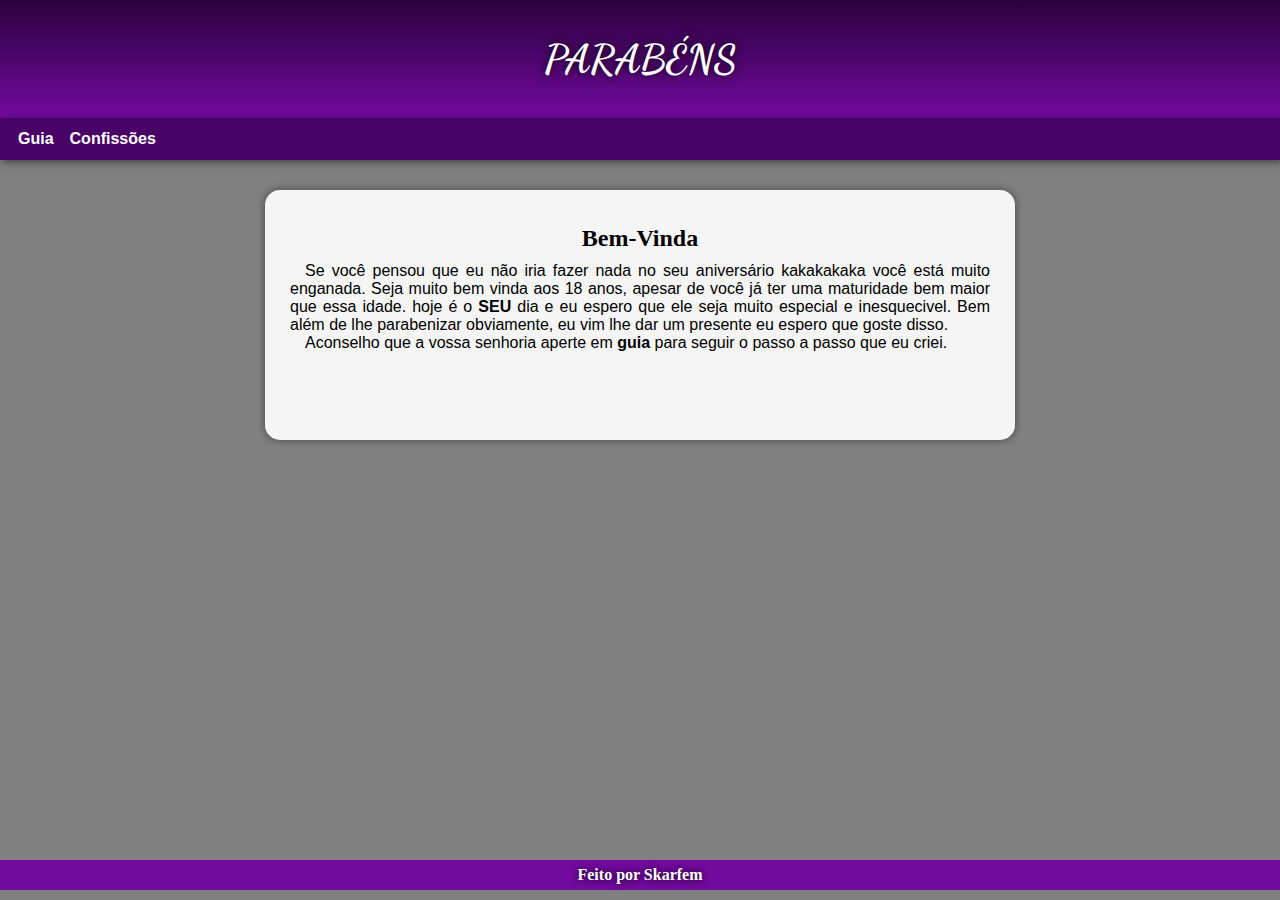
<file: index.html>
<!DOCTYPE html>
<html lang="pt-br">
<head>
    <meta charset="UTF-8">
    <meta name="viewport" content="width=device-width, initial-scale=1.0">
    <title>Rafa-Ela</title>
    <link rel="shortcut icon" href="corecore.ico" type="image/x-icon">
    <link rel="stylesheet" href="style.css">
</head>
<body>
    <header>
        <h1>PARABÉNS</h1>
    </header>
    <nav>
        <a href="guia.html" target="_self" rel="_self">Guia</a>
        <a href="conf.html" target="_self" rel="_self">Confissões</a>
    </nav>
    <section>
        <article>
            <h2>Bem-Vinda</h2>
            <p>
                Se você pensou que eu não iria fazer nada no seu aniversário kakakakaka você está muito enganada.
                Seja muito bem vinda aos 18 anos, apesar de você já ter uma maturidade bem maior que essa idade.
                hoje é o <strong>SEU</strong> dia e eu espero que ele seja muito especial e inesquecivel.
                Bem além de lhe parabenizar obviamente, eu vim lhe dar um presente eu espero que goste disso.
                <p>
                    Aconselho que a vossa senhoria aperte em <strong>guia</strong> para seguir o passo a passo que eu criei.
                </p>
            </p>
        </article>
    </section>
    <footer>Feito por <a href="#">Skarfem</a></footer>
</body>
</html>
</file>
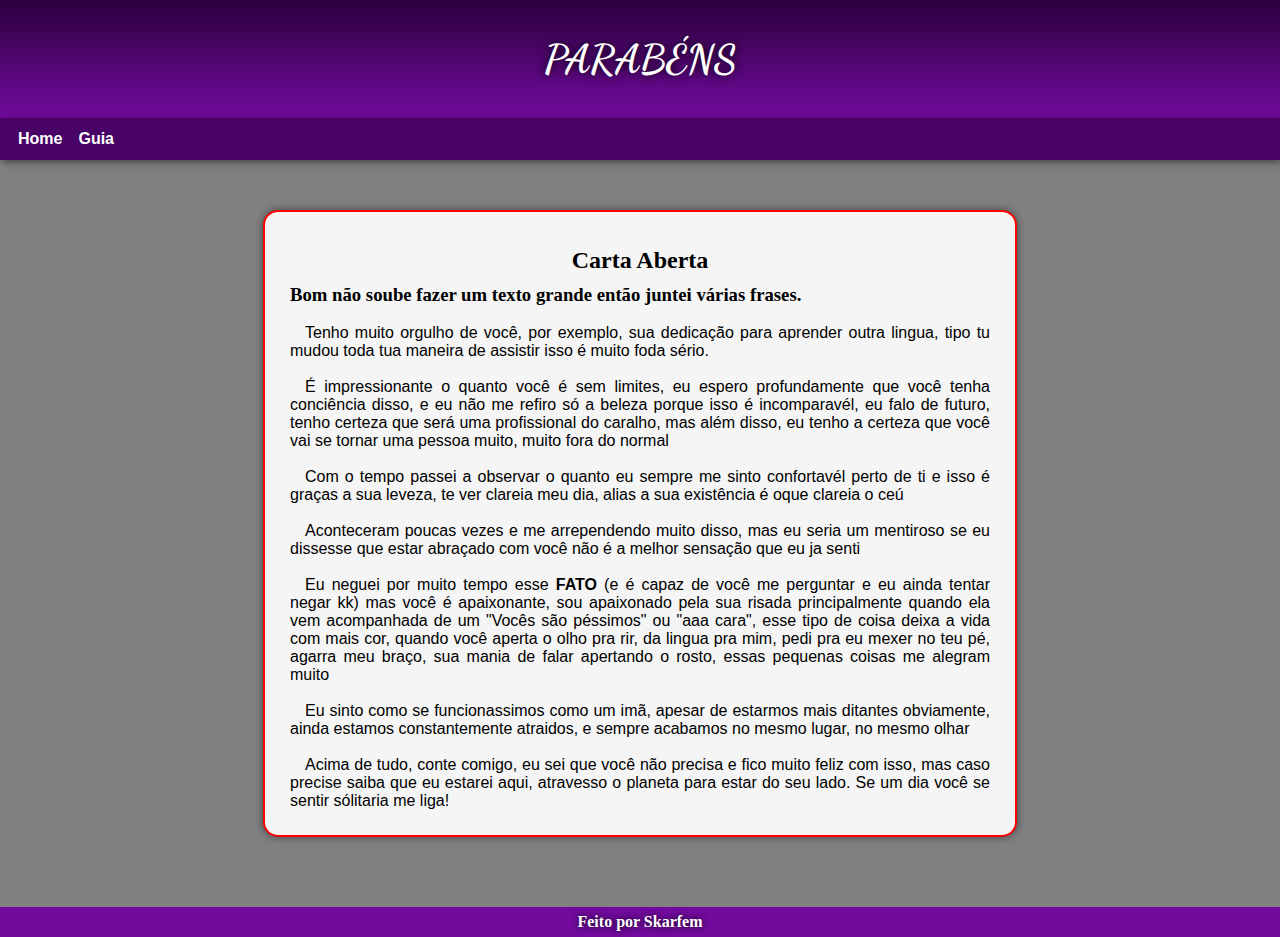
<file: conf.html>
<!DOCTYPE html>
<html lang="pt-br">
<head>
    <meta charset="UTF-8">
    <meta name="viewport" content="width=device-width, initial-scale=1.0">
    <title>Rafa-Ela</title>
    <link rel="shortcut icon" href="corecore.ico" type="image/x-icon">
    <link rel="stylesheet" href="style.css">
</head>
<body class="bodic">
    <header>
        <h1>PARABÉNS</h1>
    </header>
    <nav>
        <a href="index.html" target="_self" rel="_self">Home</a>
        <a href="guia.html" target="_self" rel="_self">Guia</a>
    </nav>
    <main>
        <section class="sec1">
            <article class="art1">
                <h2>Carta Aberta</h2>
                <h3>Bom não soube fazer um texto grande então juntei várias frases.</h3>
                <br>
                <p>Tenho muito orgulho de você, por exemplo, sua dedicação para aprender outra lingua, tipo tu mudou toda tua maneira de assistir isso é muito foda sério.</p>
                <br>
                <p>É impressionante o quanto você é sem limites, eu espero profundamente que você tenha conciência disso, e eu não me refiro só a beleza porque isso é incomparavél, eu falo de futuro, tenho certeza que será uma profissional do caralho, mas além disso, eu tenho a certeza que você vai se tornar uma pessoa muito, muito fora do normal</p>
                <br>
                <p>Com o tempo passei a observar o quanto eu sempre me sinto confortavél perto de ti e isso é graças a sua leveza, te ver clareia meu dia, alias a sua existência é oque
                clareia o ceú</p>
                <br>
                <p>Aconteceram poucas vezes e me arrependendo muito disso, mas eu seria um mentiroso se eu dissesse que estar abraçado com você não é a melhor sensação que eu ja senti</p>
                <br>
                <p>Eu neguei por muito tempo esse <strong>FATO</strong> (e é capaz de você me perguntar e eu ainda tentar negar kk) mas você é apaixonante, sou apaixonado pela sua risada principalmente quando
                ela vem acompanhada de um "Vocês são péssimos" ou "aaa cara", esse tipo de coisa deixa a vida com mais cor, quando você aperta o olho pra rir, da lingua pra mim, pedi pra eu mexer no teu pé, agarra meu braço, sua mania de falar apertando o rosto, essas pequenas coisas me alegram muito</p>
                <br>
                <p>Eu sinto como se funcionassimos como um imã, apesar de estarmos mais ditantes obviamente, ainda estamos constantemente atraidos, e sempre acabamos no mesmo lugar, no mesmo olhar</p>
                <br>
                <p>Acima de tudo, conte comigo, eu sei que você não precisa e fico muito feliz com isso, mas caso precise saiba que eu estarei aqui, atravesso o planeta para estar do seu lado. Se um dia você se sentir sólitaria me liga!</p>
            </article>
        </section>
    </main>
    <footer>Feito por <a href="#">Skarfem</a></footer>
</body>
</html>
</file>
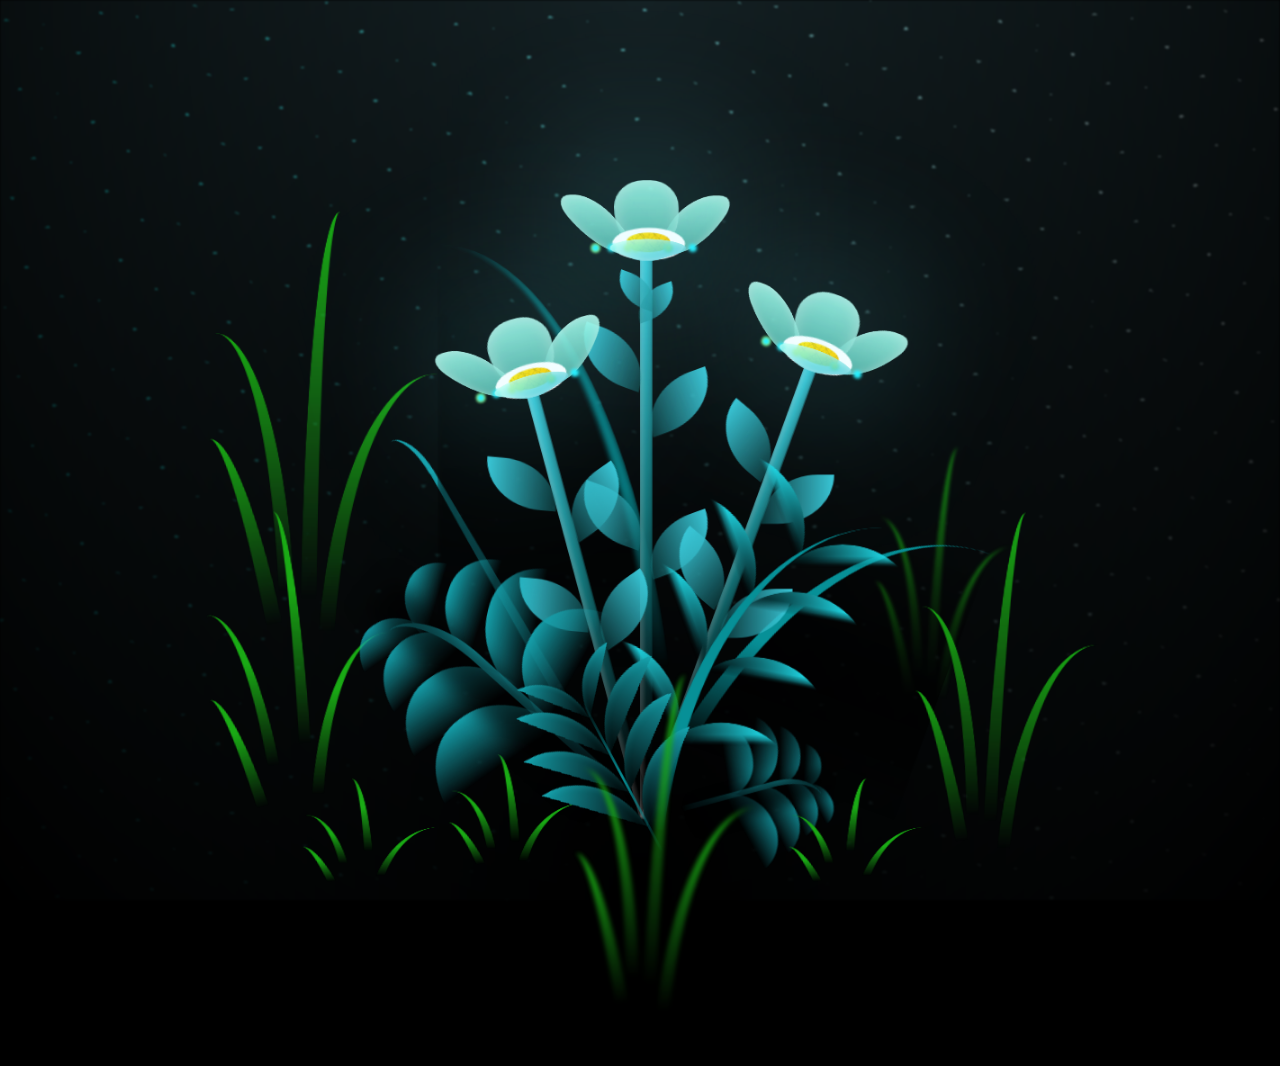
<file: Flower.html>
<!DOCTYPE html>
<html lang="en">
<head>
    <meta charset="UTF-8">
    <meta http-equiv="X-UA-Compatible" content="IE=edge">
    <meta name="viewport" content="width=device-width, initial-scale=1.0">
    <title>Document</title>
    <style>
        *,
*::after,
*::before {
  padding: 0;
  margin: 0;
  box-sizing: border-box;
}

:root {
  --dark-color: #000;
}

body {
  display: flex;
  align-items: flex-end;
  justify-content: center;
  min-height: 100vh;
  background-color: var(--dark-color);
  overflow: hidden;
  perspective: 1000px;
}

.night {
  position: fixed;
  left: 50%;
  top: 0;
  transform: translateX(-50%);
  width: 100%;
  height: 100%;
  filter: blur(0.1vmin);
  background-image: radial-gradient(ellipse at top, transparent 0%, var(--dark-color)), radial-gradient(ellipse at bottom, var(--dark-color), rgba(145, 233, 255, 0.2)), repeating-linear-gradient(220deg, black 0px, black 19px, transparent 19px, transparent 22px), repeating-linear-gradient(189deg, black 0px, black 19px, transparent 19px, transparent 22px), repeating-linear-gradient(148deg, black 0px, black 19px, transparent 19px, transparent 22px), linear-gradient(90deg, #00fffa, #f0f0f0);
}

.flowers {
  position: relative;
  transform: scale(0.9);
}

.flower {
  position: absolute;
  bottom: 10vmin;
  transform-origin: bottom center;
  z-index: 10;
  --fl-speed: 0.8s;
}
.flower--1 {
  -webkit-animation: moving-flower-1 4s linear infinite;
          animation: moving-flower-1 4s linear infinite;
}
.flower--1 .flower__line {
  height: 70vmin;
  -webkit-animation-delay: 0.3s;
          animation-delay: 0.3s;
}
.flower--1 .flower__line__leaf--1 {
  -webkit-animation: blooming-leaf-right var(--fl-speed) 1.6s backwards;
          animation: blooming-leaf-right var(--fl-speed) 1.6s backwards;
}
.flower--1 .flower__line__leaf--2 {
  -webkit-animation: blooming-leaf-right var(--fl-speed) 1.4s backwards;
          animation: blooming-leaf-right var(--fl-speed) 1.4s backwards;
}
.flower--1 .flower__line__leaf--3 {
  -webkit-animation: blooming-leaf-left var(--fl-speed) 1.2s backwards;
          animation: blooming-leaf-left var(--fl-speed) 1.2s backwards;
}
.flower--1 .flower__line__leaf--4 {
  -webkit-animation: blooming-leaf-left var(--fl-speed) 1s backwards;
          animation: blooming-leaf-left var(--fl-speed) 1s backwards;
}
.flower--1 .flower__line__leaf--5 {
  -webkit-animation: blooming-leaf-right var(--fl-speed) 1.8s backwards;
          animation: blooming-leaf-right var(--fl-speed) 1.8s backwards;
}
.flower--1 .flower__line__leaf--6 {
  -webkit-animation: blooming-leaf-left var(--fl-speed) 2s backwards;
          animation: blooming-leaf-left var(--fl-speed) 2s backwards;
}
.flower--2 {
  left: 50%;
  transform: rotate(20deg);
  -webkit-animation: moving-flower-2 4s linear infinite;
          animation: moving-flower-2 4s linear infinite;
}
.flower--2 .flower__line {
  height: 60vmin;
  -webkit-animation-delay: 0.6s;
          animation-delay: 0.6s;
}
.flower--2 .flower__line__leaf--1 {
  -webkit-animation: blooming-leaf-right var(--fl-speed) 1.9s backwards;
          animation: blooming-leaf-right var(--fl-speed) 1.9s backwards;
}
.flower--2 .flower__line__leaf--2 {
  -webkit-animation: blooming-leaf-right var(--fl-speed) 1.7s backwards;
          animation: blooming-leaf-right var(--fl-speed) 1.7s backwards;
}
.flower--2 .flower__line__leaf--3 {
  -webkit-animation: blooming-leaf-left var(--fl-speed) 1.5s backwards;
          animation: blooming-leaf-left var(--fl-speed) 1.5s backwards;
}
.flower--2 .flower__line__leaf--4 {
  -webkit-animation: blooming-leaf-left var(--fl-speed) 1.3s backwards;
          animation: blooming-leaf-left var(--fl-speed) 1.3s backwards;
}
.flower--3 {
  left: 50%;
  transform: rotate(-15deg);
  -webkit-animation: moving-flower-3 4s linear infinite;
          animation: moving-flower-3 4s linear infinite;
}
.flower--3 .flower__line {
  -webkit-animation-delay: 0.9s;
          animation-delay: 0.9s;
}
.flower--3 .flower__line__leaf--1 {
  -webkit-animation: blooming-leaf-right var(--fl-speed) 2.5s backwards;
          animation: blooming-leaf-right var(--fl-speed) 2.5s backwards;
}
.flower--3 .flower__line__leaf--2 {
  -webkit-animation: blooming-leaf-right var(--fl-speed) 2.3s backwards;
          animation: blooming-leaf-right var(--fl-speed) 2.3s backwards;
}
.flower--3 .flower__line__leaf--3 {
  -webkit-animation: blooming-leaf-left var(--fl-speed) 2.1s backwards;
          animation: blooming-leaf-left var(--fl-speed) 2.1s backwards;
}
.flower--3 .flower__line__leaf--4 {
  -webkit-animation: blooming-leaf-left var(--fl-speed) 1.9s backwards;
          animation: blooming-leaf-left var(--fl-speed) 1.9s backwards;
}
.flower__leafs {
  position: relative;
  -webkit-animation: blooming-flower 2s backwards;
          animation: blooming-flower 2s backwards;
}
.flower__leafs--1 {
  -webkit-animation-delay: 1.1s;
          animation-delay: 1.1s;
}
.flower__leafs--2 {
  -webkit-animation-delay: 1.4s;
          animation-delay: 1.4s;
}
.flower__leafs--3 {
  -webkit-animation-delay: 1.7s;
          animation-delay: 1.7s;
}
.flower__leafs::after {
  content: "";
  position: absolute;
  left: 0;
  top: 0;
  transform: translate(-50%, -100%);
  width: 8vmin;
  height: 8vmin;
  background-color: #6bf0ff;
  filter: blur(10vmin);
}
.flower__leaf {
  position: absolute;
  bottom: 0;
  left: 50%;
  width: 8vmin;
  height: 11vmin;
  border-radius: 51% 49% 47% 53%/44% 45% 55% 69%;
  background-color: #a7ffee;
  background-image: linear-gradient(to top, #54b8aa, #a7ffee);
  transform-origin: bottom center;
  opacity: 0.9;
  box-shadow: inset 0 0 2vmin rgba(255, 255, 255, 0.5);
}
.flower__leaf--1 {
  transform: translate(-10%, 1%) rotateY(40deg) rotateX(-50deg);
}
.flower__leaf--2 {
  transform: translate(-50%, -4%) rotateX(40deg);
}
.flower__leaf--3 {
  transform: translate(-90%, 0%) rotateY(45deg) rotateX(50deg);
}
.flower__leaf--4 {
  width: 8vmin;
  height: 8vmin;
  transform-origin: bottom left;
  border-radius: 4vmin 10vmin 4vmin 4vmin;
  transform: translate(0%, 18%) rotateX(70deg) rotate(-43deg);
  background-image: linear-gradient(to top, #39c6d6, #a7ffee);
  z-index: 1;
  opacity: 0.8;
}
.flower__white-circle {
  position: absolute;
  left: -3.5vmin;
  top: -3vmin;
  width: 9vmin;
  height: 4vmin;
  border-radius: 50%;
  background-color: #fff;
}
.flower__white-circle::after {
  content: "";
  position: absolute;
  left: 50%;
  top: 45%;
  transform: translate(-50%, -50%);
  width: 60%;
  height: 60%;
  border-radius: inherit;
  background-image: repeating-linear-gradient(135deg, rgba(0, 0, 0, 0.03) 0px, rgba(0, 0, 0, 0.03) 1px, transparent 1px, transparent 12px), repeating-linear-gradient(45deg, rgba(0, 0, 0, 0.03) 0px, rgba(0, 0, 0, 0.03) 1px, transparent 1px, transparent 12px), repeating-linear-gradient(67.5deg, rgba(0, 0, 0, 0.03) 0px, rgba(0, 0, 0, 0.03) 1px, transparent 1px, transparent 12px), repeating-linear-gradient(135deg, rgba(0, 0, 0, 0.03) 0px, rgba(0, 0, 0, 0.03) 1px, transparent 1px, transparent 12px), repeating-linear-gradient(45deg, rgba(0, 0, 0, 0.03) 0px, rgba(0, 0, 0, 0.03) 1px, transparent 1px, transparent 12px), repeating-linear-gradient(112.5deg, rgba(0, 0, 0, 0.03) 0px, rgba(0, 0, 0, 0.03) 1px, transparent 1px, transparent 12px), repeating-linear-gradient(112.5deg, rgba(0, 0, 0, 0.03) 0px, rgba(0, 0, 0, 0.03) 1px, transparent 1px, transparent 12px), repeating-linear-gradient(45deg, rgba(0, 0, 0, 0.03) 0px, rgba(0, 0, 0, 0.03) 1px, transparent 1px, transparent 12px), repeating-linear-gradient(22.5deg, rgba(0, 0, 0, 0.03) 0px, rgba(0, 0, 0, 0.03) 1px, transparent 1px, transparent 12px), repeating-linear-gradient(45deg, rgba(0, 0, 0, 0.03) 0px, rgba(0, 0, 0, 0.03) 1px, transparent 1px, transparent 12px), repeating-linear-gradient(22.5deg, rgba(0, 0, 0, 0.03) 0px, rgba(0, 0, 0, 0.03) 1px, transparent 1px, transparent 12px), repeating-linear-gradient(135deg, rgba(0, 0, 0, 0.03) 0px, rgba(0, 0, 0, 0.03) 1px, transparent 1px, transparent 12px), repeating-linear-gradient(157.5deg, rgba(0, 0, 0, 0.03) 0px, rgba(0, 0, 0, 0.03) 1px, transparent 1px, transparent 12px), repeating-linear-gradient(67.5deg, rgba(0, 0, 0, 0.03) 0px, rgba(0, 0, 0, 0.03) 1px, transparent 1px, transparent 12px), repeating-linear-gradient(67.5deg, rgba(0, 0, 0, 0.03) 0px, rgba(0, 0, 0, 0.03) 1px, transparent 1px, transparent 12px), linear-gradient(90deg, #ffeb12, #ffce00);
}
.flower__line {
  height: 55vmin;
  width: 1.5vmin;
  background-image: linear-gradient(to left, rgba(0, 0, 0, 0.2), transparent, rgba(255, 255, 255, 0.2)), linear-gradient(to top, transparent 10%, #14757a, #39c6d6);
  box-shadow: inset 0 0 2px rgba(0, 0, 0, 0.5);
  -webkit-animation: grow-flower-tree 4s backwards;
          animation: grow-flower-tree 4s backwards;
}
.flower__line__leaf {
  --w: 7vmin;
  --h: calc(var(--w) + 2vmin);
  position: absolute;
  top: 20%;
  left: 90%;
  width: var(--w);
  height: var(--h);
  border-top-right-radius: var(--h);
  border-bottom-left-radius: var(--h);
  background-image: linear-gradient(to top, rgba(20, 117, 122, 0.4), #39c6d6);
}
.flower__line__leaf--1 {
  transform: rotate(70deg) rotateY(30deg);
}
.flower__line__leaf--2 {
  top: 45%;
  transform: rotate(70deg) rotateY(30deg);
}
.flower__line__leaf--3, .flower__line__leaf--4, .flower__line__leaf--6 {
  border-top-right-radius: 0;
  border-bottom-left-radius: 0;
  border-top-left-radius: var(--h);
  border-bottom-right-radius: var(--h);
  left: -460%;
  top: 12%;
  transform: rotate(-70deg) rotateY(30deg);
}
.flower__line__leaf--4 {
  top: 40%;
}
.flower__line__leaf--5 {
  top: 0;
  transform-origin: left;
  transform: rotate(70deg) rotateY(30deg) scale(0.6);
}
.flower__line__leaf--6 {
  top: -2%;
  left: -450%;
  transform-origin: right;
  transform: rotate(-70deg) rotateY(30deg) scale(0.6);
}
.flower__light {
  position: absolute;
  bottom: 0vmin;
  width: 1vmin;
  height: 1vmin;
  background-color: #fffb00;
  border-radius: 50%;
  filter: blur(0.2vmin);
  -webkit-animation: light-ans 4s linear infinite backwards;
          animation: light-ans 4s linear infinite backwards;
}
.flower__light:nth-child(odd) {
  background-color: #23f0ff;
}
.flower__light--1 {
  left: -2vmin;
  -webkit-animation-delay: 1s;
          animation-delay: 1s;
}
.flower__light--2 {
  left: 3vmin;
  -webkit-animation-delay: 0.5s;
          animation-delay: 0.5s;
}
.flower__light--3 {
  left: -6vmin;
  -webkit-animation-delay: 0.3s;
          animation-delay: 0.3s;
}
.flower__light--4 {
  left: 6vmin;
  -webkit-animation-delay: 0.9s;
          animation-delay: 0.9s;
}
.flower__light--5 {
  left: -1vmin;
  -webkit-animation-delay: 1.5s;
          animation-delay: 1.5s;
}
.flower__light--6 {
  left: -4vmin;
  -webkit-animation-delay: 3s;
          animation-delay: 3s;
}
.flower__light--7 {
  left: 3vmin;
  -webkit-animation-delay: 2s;
          animation-delay: 2s;
}
.flower__light--8 {
  left: -6vmin;
  -webkit-animation-delay: 3.5s;
          animation-delay: 3.5s;
}
.flower__grass {
  --c: #159faa;
  --line-w: 1.5vmin;
  position: absolute;
  bottom: 12vmin;
  left: -7vmin;
  display: flex;
  flex-direction: column;
  align-items: flex-end;
  z-index: 20;
  transform-origin: bottom center;
  transform: rotate(-48deg) rotateY(40deg);
}
.flower__grass--1 {
  -webkit-animation: moving-grass 2s linear infinite;
          animation: moving-grass 2s linear infinite;
}
.flower__grass--2 {
  left: 2vmin;
  bottom: 10vmin;
  transform: scale(0.5) rotate(75deg) rotateX(10deg) rotateY(-200deg);
  opacity: 0.8;
  z-index: 0;
  -webkit-animation: moving-grass--2 1.5s linear infinite;
          animation: moving-grass--2 1.5s linear infinite;
}
.flower__grass--top {
  width: 7vmin;
  height: 10vmin;
  border-top-right-radius: 100%;
  border-right: var(--line-w) solid var(--c);
  transform-origin: bottom center;
  transform: rotate(-2deg);
}
.flower__grass--bottom {
  margin-top: -2px;
  width: var(--line-w);
  height: 25vmin;
  background-image: linear-gradient(to top, transparent, var(--c));
}
.flower__grass__leaf {
  --size: 10vmin;
  position: absolute;
  width: calc(var(--size) * 2.1);
  height: var(--size);
  border-top-left-radius: var(--size);
  border-top-right-radius: var(--size);
  background-image: linear-gradient(to top, transparent, transparent 30%, var(--c));
  z-index: 100;
}
.flower__grass__leaf--1 {
  top: -6%;
  left: 30%;
  --size: 6vmin;
  transform: rotate(-20deg);
  -webkit-animation: growing-grass-ans--1 2s 2.6s backwards;
          animation: growing-grass-ans--1 2s 2.6s backwards;
}
@-webkit-keyframes growing-grass-ans--1 {
  0% {
    transform-origin: bottom left;
    transform: rotate(-20deg) scale(0);
  }
}
@keyframes growing-grass-ans--1 {
  0% {
    transform-origin: bottom left;
    transform: rotate(-20deg) scale(0);
  }
}
.flower__grass__leaf--2 {
  top: -5%;
  left: -110%;
  --size: 6vmin;
  transform: rotate(10deg);
  -webkit-animation: growing-grass-ans--2 2s 2.4s linear backwards;
          animation: growing-grass-ans--2 2s 2.4s linear backwards;
}
@-webkit-keyframes growing-grass-ans--2 {
  0% {
    transform-origin: bottom right;
    transform: rotate(10deg) scale(0);
  }
}
@keyframes growing-grass-ans--2 {
  0% {
    transform-origin: bottom right;
    transform: rotate(10deg) scale(0);
  }
}
.flower__grass__leaf--3 {
  top: 5%;
  left: 60%;
  --size: 8vmin;
  transform: rotate(-18deg) rotateX(-20deg);
  -webkit-animation: growing-grass-ans--3 2s 2.2s linear backwards;
          animation: growing-grass-ans--3 2s 2.2s linear backwards;
}
@-webkit-keyframes growing-grass-ans--3 {
  0% {
    transform-origin: bottom left;
    transform: rotate(-18deg) rotateX(-20deg) scale(0);
  }
}
@keyframes growing-grass-ans--3 {
  0% {
    transform-origin: bottom left;
    transform: rotate(-18deg) rotateX(-20deg) scale(0);
  }
}
.flower__grass__leaf--4 {
  top: 6%;
  left: -135%;
  --size: 8vmin;
  transform: rotate(2deg);
  -webkit-animation: growing-grass-ans--4 2s 2s linear backwards;
          animation: growing-grass-ans--4 2s 2s linear backwards;
}
@-webkit-keyframes growing-grass-ans--4 {
  0% {
    transform-origin: bottom right;
    transform: rotate(2deg) scale(0);
  }
}
@keyframes growing-grass-ans--4 {
  0% {
    transform-origin: bottom right;
    transform: rotate(2deg) scale(0);
  }
}
.flower__grass__leaf--5 {
  top: 20%;
  left: 60%;
  --size: 10vmin;
  transform: rotate(-24deg) rotateX(-20deg);
  -webkit-animation: growing-grass-ans--5 2s 1.8s linear backwards;
          animation: growing-grass-ans--5 2s 1.8s linear backwards;
}
@-webkit-keyframes growing-grass-ans--5 {
  0% {
    transform-origin: bottom left;
    transform: rotate(-24deg) rotateX(-20deg) scale(0);
  }
}
@keyframes growing-grass-ans--5 {
  0% {
    transform-origin: bottom left;
    transform: rotate(-24deg) rotateX(-20deg) scale(0);
  }
}
.flower__grass__leaf--6 {
  top: 22%;
  left: -180%;
  --size: 10vmin;
  transform: rotate(10deg);
  -webkit-animation: growing-grass-ans--6 2s 1.6s linear backwards;
          animation: growing-grass-ans--6 2s 1.6s linear backwards;
}
@-webkit-keyframes growing-grass-ans--6 {
  0% {
    transform-origin: bottom right;
    transform: rotate(10deg) scale(0);
  }
}
@keyframes growing-grass-ans--6 {
  0% {
    transform-origin: bottom right;
    transform: rotate(10deg) scale(0);
  }
}
.flower__grass__leaf--7 {
  top: 39%;
  left: 70%;
  --size: 10vmin;
  transform: rotate(-10deg);
  -webkit-animation: growing-grass-ans--7 2s 1.4s linear backwards;
          animation: growing-grass-ans--7 2s 1.4s linear backwards;
}
@-webkit-keyframes growing-grass-ans--7 {
  0% {
    transform-origin: bottom left;
    transform: rotate(-10deg) scale(0);
  }
}
@keyframes growing-grass-ans--7 {
  0% {
    transform-origin: bottom left;
    transform: rotate(-10deg) scale(0);
  }
}
.flower__grass__leaf--8 {
  top: 40%;
  left: -215%;
  --size: 11vmin;
  transform: rotate(10deg);
  -webkit-animation: growing-grass-ans--8 2s 1.2s linear backwards;
          animation: growing-grass-ans--8 2s 1.2s linear backwards;
}
@-webkit-keyframes growing-grass-ans--8 {
  0% {
    transform-origin: bottom right;
    transform: rotate(10deg) scale(0);
  }
}
@keyframes growing-grass-ans--8 {
  0% {
    transform-origin: bottom right;
    transform: rotate(10deg) scale(0);
  }
}
.flower__grass__overlay {
  position: absolute;
  top: -10%;
  right: 0%;
  width: 100%;
  height: 100%;
  background-color: rgba(0, 0, 0, 0.6);
  filter: blur(1.5vmin);
  z-index: 100;
}
.flower__g-long {
  --w: 2vmin;
  --h: 6vmin;
  --c: #159faa;
  position: absolute;
  bottom: 10vmin;
  left: -3vmin;
  transform-origin: bottom center;
  transform: rotate(-30deg) rotateY(-20deg);
  display: flex;
  flex-direction: column;
  align-items: flex-end;
  -webkit-animation: flower-g-long-ans 3s linear infinite;
          animation: flower-g-long-ans 3s linear infinite;
}
@-webkit-keyframes flower-g-long-ans {
  0%, 100% {
    transform: rotate(-30deg) rotateY(-20deg);
  }
  50% {
    transform: rotate(-32deg) rotateY(-20deg);
  }
}
@keyframes flower-g-long-ans {
  0%, 100% {
    transform: rotate(-30deg) rotateY(-20deg);
  }
  50% {
    transform: rotate(-32deg) rotateY(-20deg);
  }
}
.flower__g-long__top {
  top: calc(var(--h) * -1);
  width: calc(var(--w) + 1vmin);
  height: var(--h);
  border-top-right-radius: 100%;
  border-right: 0.7vmin solid var(--c);
  transform: translate(-0.7vmin, 1vmin);
}
.flower__g-long__bottom {
  width: var(--w);
  height: 50vmin;
  transform-origin: bottom center;
  background-image: linear-gradient(to top, transparent 30%, var(--c));
  box-shadow: inset 0 0 2px rgba(0, 0, 0, 0.5);
  -webkit-clip-path: polygon(35% 0, 65% 1%, 100% 100%, 0% 100%);
          clip-path: polygon(35% 0, 65% 1%, 100% 100%, 0% 100%);
}
.flower__g-right {
  position: absolute;
  bottom: 6vmin;
  left: -2vmin;
  transform-origin: bottom left;
  transform: rotate(20deg);
}
.flower__g-right .leaf {
  width: 30vmin;
  height: 50vmin;
  border-top-left-radius: 100%;
  border-left: 2vmin solid #079097;
  background-image: linear-gradient(to bottom, transparent, var(--dark-color) 60%);
  -webkit-mask-image: linear-gradient(to top, transparent 30%, #079097 60%);
}
.flower__g-right--1 {
  -webkit-animation: flower-g-right-ans 2.5s linear infinite;
          animation: flower-g-right-ans 2.5s linear infinite;
}
.flower__g-right--2 {
  left: 5vmin;
  transform: rotateY(-180deg);
  -webkit-animation: flower-g-right-ans--2 3s linear infinite;
          animation: flower-g-right-ans--2 3s linear infinite;
}
.flower__g-right--2 .leaf {
  height: 75vmin;
  filter: blur(0.3vmin);
  opacity: 0.8;
}
@-webkit-keyframes flower-g-right-ans {
  0%, 100% {
    transform: rotate(20deg);
  }
  50% {
    transform: rotate(24deg) rotateX(-20deg);
  }
}
@keyframes flower-g-right-ans {
  0%, 100% {
    transform: rotate(20deg);
  }
  50% {
    transform: rotate(24deg) rotateX(-20deg);
  }
}
@-webkit-keyframes flower-g-right-ans--2 {
  0%, 100% {
    transform: rotateY(-180deg) rotate(0deg) rotateX(-20deg);
  }
  50% {
    transform: rotateY(-180deg) rotate(6deg) rotateX(-20deg);
  }
}
@keyframes flower-g-right-ans--2 {
  0%, 100% {
    transform: rotateY(-180deg) rotate(0deg) rotateX(-20deg);
  }
  50% {
    transform: rotateY(-180deg) rotate(6deg) rotateX(-20deg);
  }
}
.flower__g-front {
  position: absolute;
  bottom: 6vmin;
  left: 2.5vmin;
  z-index: 100;
  transform-origin: bottom center;
  transform: rotate(-28deg) rotateY(30deg) scale(1.04);
  -webkit-animation: flower__g-front-ans 2s linear infinite;
          animation: flower__g-front-ans 2s linear infinite;
}
@-webkit-keyframes flower__g-front-ans {
  0%, 100% {
    transform: rotate(-28deg) rotateY(30deg) scale(1.04);
  }
  50% {
    transform: rotate(-35deg) rotateY(40deg) scale(1.04);
  }
}
@keyframes flower__g-front-ans {
  0%, 100% {
    transform: rotate(-28deg) rotateY(30deg) scale(1.04);
  }
  50% {
    transform: rotate(-35deg) rotateY(40deg) scale(1.04);
  }
}
.flower__g-front__line {
  width: 0.3vmin;
  height: 20vmin;
  background-image: linear-gradient(to top, transparent, #079097, transparent 100%);
  position: relative;
}
.flower__g-front__leaf-wrapper {
  position: absolute;
  top: 0;
  left: 0;
  transform-origin: bottom left;
  transform: rotate(10deg);
}
.flower__g-front__leaf-wrapper:nth-child(even) {
  left: 0vmin;
  transform: rotateY(-180deg) rotate(5deg);
  -webkit-animation: flower__g-front__leaf-left-ans 1s ease-in backwards;
          animation: flower__g-front__leaf-left-ans 1s ease-in backwards;
}
.flower__g-front__leaf-wrapper:nth-child(odd) {
  -webkit-animation: flower__g-front__leaf-ans 1s ease-in backwards;
          animation: flower__g-front__leaf-ans 1s ease-in backwards;
}
.flower__g-front__leaf-wrapper--1 {
  top: -8vmin;
  transform: scale(0.7);
  -webkit-animation: flower__g-front__leaf-ans 1s 5.5s ease-in backwards !important;
          animation: flower__g-front__leaf-ans 1s 5.5s ease-in backwards !important;
}
.flower__g-front__leaf-wrapper--2 {
  top: -8vmin;
  transform: rotateY(-180deg) scale(0.7) !important;
  -webkit-animation: flower__g-front__leaf-left-ans-2 1s 4.6s ease-in backwards !important;
          animation: flower__g-front__leaf-left-ans-2 1s 4.6s ease-in backwards !important;
}
.flower__g-front__leaf-wrapper--3 {
  top: -3vmin;
  -webkit-animation: flower__g-front__leaf-ans 1s 4.6s ease-in backwards;
          animation: flower__g-front__leaf-ans 1s 4.6s ease-in backwards;
}
.flower__g-front__leaf-wrapper--4 {
  top: -3vmin;
  transform: rotateY(-180deg) scale(0.9) !important;
  -webkit-animation: flower__g-front__leaf-left-ans-2 1s 4.6s ease-in backwards !important;
          animation: flower__g-front__leaf-left-ans-2 1s 4.6s ease-in backwards !important;
}
@-webkit-keyframes flower__g-front__leaf-left-ans-2 {
  0% {
    transform: rotateY(-180deg) scale(0);
  }
}
@keyframes flower__g-front__leaf-left-ans-2 {
  0% {
    transform: rotateY(-180deg) scale(0);
  }
}
.flower__g-front__leaf-wrapper--5, .flower__g-front__leaf-wrapper--6 {
  top: 2vmin;
}
.flower__g-front__leaf-wrapper--7, .flower__g-front__leaf-wrapper--8 {
  top: 6.5vmin;
}
.flower__g-front__leaf-wrapper--2 {
  -webkit-animation-delay: 5.2s !important;
          animation-delay: 5.2s !important;
}
.flower__g-front__leaf-wrapper--3 {
  -webkit-animation-delay: 4.9s !important;
          animation-delay: 4.9s !important;
}
.flower__g-front__leaf-wrapper--5 {
  -webkit-animation-delay: 4.3s !important;
          animation-delay: 4.3s !important;
}
.flower__g-front__leaf-wrapper--6 {
  -webkit-animation-delay: 4.1s !important;
          animation-delay: 4.1s !important;
}
.flower__g-front__leaf-wrapper--7 {
  -webkit-animation-delay: 3.8s !important;
          animation-delay: 3.8s !important;
}
.flower__g-front__leaf-wrapper--8 {
  -webkit-animation-delay: 3.5s !important;
          animation-delay: 3.5s !important;
}
@-webkit-keyframes flower__g-front__leaf-ans {
  0% {
    transform: rotate(10deg) scale(0);
  }
}
@keyframes flower__g-front__leaf-ans {
  0% {
    transform: rotate(10deg) scale(0);
  }
}
@-webkit-keyframes flower__g-front__leaf-left-ans {
  0% {
    transform: rotateY(-180deg) rotate(5deg) scale(0);
  }
}
@keyframes flower__g-front__leaf-left-ans {
  0% {
    transform: rotateY(-180deg) rotate(5deg) scale(0);
  }
}
.flower__g-front__leaf {
  width: 10vmin;
  height: 10vmin;
  border-radius: 100% 0% 0% 100%/100% 100% 0% 0%;
  box-shadow: inset 0 2px 1vmin rgba(44, 238, 252, 0.2);
  background-image: linear-gradient(to bottom left, transparent, var(--dark-color)), linear-gradient(to bottom right, #159faa 50%, transparent 50%, transparent);
  -webkit-mask-image: linear-gradient(to bottom right, #159faa 50%, transparent 50%, transparent);
  mask-image: linear-gradient(to bottom right, #159faa 50%, transparent 50%, transparent);
}
.flower__g-fr {
  position: absolute;
  bottom: -4vmin;
  left: vmin;
  transform-origin: bottom left;
  z-index: 10;
  -webkit-animation: flower__g-fr-ans 2s linear infinite;
          animation: flower__g-fr-ans 2s linear infinite;
}
@-webkit-keyframes flower__g-fr-ans {
  0%, 100% {
    transform: rotate(2deg);
  }
  50% {
    transform: rotate(4deg);
  }
}
@keyframes flower__g-fr-ans {
  0%, 100% {
    transform: rotate(2deg);
  }
  50% {
    transform: rotate(4deg);
  }
}
.flower__g-fr .leaf {
  width: 30vmin;
  height: 50vmin;
  border-top-left-radius: 100%;
  border-left: 2vmin solid #079097;
  -webkit-mask-image: linear-gradient(to top, transparent 25%, #079097 50%);
  position: relative;
  z-index: 1;
}
.flower__g-fr__leaf {
  position: absolute;
  top: 0;
  left: 0;
  width: 10vmin;
  height: 10vmin;
  border-radius: 100% 0% 0% 100%/100% 100% 0% 0%;
  box-shadow: inset 0 2px 1vmin rgba(44, 238, 252, 0.2);
  background-image: linear-gradient(to bottom left, transparent, var(--dark-color) 98%), linear-gradient(to bottom right, #23f0ff 45%, transparent 50%, transparent);
  -webkit-mask-image: linear-gradient(135deg, #159faa 40%, transparent 50%, transparent);
}
.flower__g-fr__leaf--1 {
  left: 20vmin;
  transform: rotate(45deg);
  -webkit-animation: flower__g-fr-leaft-ans-1 0.5s 5.2s linear backwards;
          animation: flower__g-fr-leaft-ans-1 0.5s 5.2s linear backwards;
}
@-webkit-keyframes flower__g-fr-leaft-ans-1 {
  0% {
    transform-origin: left;
    transform: rotate(45deg) scale(0);
  }
}
@keyframes flower__g-fr-leaft-ans-1 {
  0% {
    transform-origin: left;
    transform: rotate(45deg) scale(0);
  }
}
.flower__g-fr__leaf--2 {
  left: 12vmin;
  top: -7vmin;
  transform: rotate(25deg) rotateY(-180deg);
  -webkit-animation: flower__g-fr-leaft-ans-6 0.5s 5s linear backwards;
          animation: flower__g-fr-leaft-ans-6 0.5s 5s linear backwards;
}
.flower__g-fr__leaf--3 {
  left: 15vmin;
  top: 6vmin;
  transform: rotate(55deg);
  -webkit-animation: flower__g-fr-leaft-ans-5 0.5s 4.8s linear backwards;
          animation: flower__g-fr-leaft-ans-5 0.5s 4.8s linear backwards;
}
.flower__g-fr__leaf--4 {
  left: 6vmin;
  top: -2vmin;
  transform: rotate(25deg) rotateY(-180deg);
  -webkit-animation: flower__g-fr-leaft-ans-6 0.5s 4.6s linear backwards;
          animation: flower__g-fr-leaft-ans-6 0.5s 4.6s linear backwards;
}
.flower__g-fr__leaf--5 {
  left: 10vmin;
  top: 14vmin;
  transform: rotate(55deg);
  -webkit-animation: flower__g-fr-leaft-ans-5 0.5s 4.4s linear backwards;
          animation: flower__g-fr-leaft-ans-5 0.5s 4.4s linear backwards;
}
@-webkit-keyframes flower__g-fr-leaft-ans-5 {
  0% {
    transform-origin: left;
    transform: rotate(55deg) scale(0);
  }
}
@keyframes flower__g-fr-leaft-ans-5 {
  0% {
    transform-origin: left;
    transform: rotate(55deg) scale(0);
  }
}
.flower__g-fr__leaf--6 {
  left: 0vmin;
  top: 6vmin;
  transform: rotate(25deg) rotateY(-180deg);
  -webkit-animation: flower__g-fr-leaft-ans-6 0.5s 4.2s linear backwards;
          animation: flower__g-fr-leaft-ans-6 0.5s 4.2s linear backwards;
}
@-webkit-keyframes flower__g-fr-leaft-ans-6 {
  0% {
    transform-origin: right;
    transform: rotate(25deg) rotateY(-180deg) scale(0);
  }
}
@keyframes flower__g-fr-leaft-ans-6 {
  0% {
    transform-origin: right;
    transform: rotate(25deg) rotateY(-180deg) scale(0);
  }
}
.flower__g-fr__leaf--7 {
  left: 5vmin;
  top: 22vmin;
  transform: rotate(45deg);
  -webkit-animation: flower__g-fr-leaft-ans-7 0.5s 4s linear backwards;
          animation: flower__g-fr-leaft-ans-7 0.5s 4s linear backwards;
}
@-webkit-keyframes flower__g-fr-leaft-ans-7 {
  0% {
    transform-origin: left;
    transform: rotate(45deg) scale(0);
  }
}
@keyframes flower__g-fr-leaft-ans-7 {
  0% {
    transform-origin: left;
    transform: rotate(45deg) scale(0);
  }
}
.flower__g-fr__leaf--8 {
  left: -4vmin;
  top: 15vmin;
  transform: rotate(15deg) rotateY(-180deg);
  -webkit-animation: flower__g-fr-leaft-ans-8 0.5s 3.8s linear backwards;
          animation: flower__g-fr-leaft-ans-8 0.5s 3.8s linear backwards;
}
@-webkit-keyframes flower__g-fr-leaft-ans-8 {
  0% {
    transform-origin: right;
    transform: rotate(15deg) rotateY(-180deg) scale(0);
  }
}
@keyframes flower__g-fr-leaft-ans-8 {
  0% {
    transform-origin: right;
    transform: rotate(15deg) rotateY(-180deg) scale(0);
  }
}

.long-g {
  position: absolute;
  bottom: 25vmin;
  left: -42vmin;
  transform-origin: bottom left;
}
.long-g--1 {
  bottom: 0vmin;
  transform: scale(0.8) rotate(-5deg);
}
.long-g--1 .leaf {
  -webkit-mask-image: linear-gradient(to top, transparent 40%, #079097 80%) !important;
}
.long-g--1 .leaf--1 {
  --w: 5vmin;
  --h: 60vmin;
  left: -2vmin;
  transform: rotate(3deg) rotateY(-180deg);
}
.long-g--2, .long-g--3 {
  bottom: -3vmin;
  left: -35vmin;
  transform-origin: center;
  transform: scale(0.6) rotateX(60deg);
}
.long-g--2 .leaf, .long-g--3 .leaf {
  -webkit-mask-image: linear-gradient(to top, transparent 50%, #079097 80%) !important;
}
.long-g--2 .leaf--1, .long-g--3 .leaf--1 {
  left: -1vmin;
  transform: rotateY(-180deg);
}
.long-g--3 {
  left: -17vmin;
  bottom: 0vmin;
}
.long-g--3 .leaf {
  -webkit-mask-image: linear-gradient(to top, transparent 40%, #079097 80%) !important;
}
.long-g--4 {
  left: 25vmin;
  bottom: -3vmin;
  transform-origin: center;
  transform: scale(0.6) rotateX(60deg);
}
.long-g--4 .leaf {
  -webkit-mask-image: linear-gradient(to top, transparent 50%, #079097 80%) !important;
}
.long-g--5 {
  left: 42vmin;
  bottom: 0vmin;
  transform: scale(0.8) rotate(2deg);
}
.long-g--6 {
  left: 0vmin;
  bottom: -20vmin;
  z-index: 100;
  filter: blur(0.3vmin);
  transform: scale(0.8) rotate(2deg);
}
.long-g--7 {
  left: 35vmin;
  bottom: 20vmin;
  z-index: -1;
  filter: blur(0.3vmin);
  transform: scale(0.6) rotate(2deg);
  opacity: 0.7;
}
.long-g .leaf {
  --w: 15vmin;
  --h: 40vmin;
  --c: #1aaa15;
  position: absolute;
  bottom: 0;
  width: var(--w);
  height: var(--h);
  border-top-left-radius: 100%;
  border-left: 2vmin solid var(--c);
  -webkit-mask-image: linear-gradient(to top, transparent 20%, var(--dark-color));
  transform-origin: bottom center;
}
.long-g .leaf--0 {
  left: 2vmin;
  -webkit-animation: leaf-ans-1 4s linear infinite;
          animation: leaf-ans-1 4s linear infinite;
}
.long-g .leaf--1 {
  --w: 5vmin;
  --h: 60vmin;
  -webkit-animation: leaf-ans-1 4s linear infinite;
          animation: leaf-ans-1 4s linear infinite;
}
.long-g .leaf--2 {
  --w: 10vmin;
  --h: 40vmin;
  left: -0.5vmin;
  bottom: 5vmin;
  transform-origin: bottom left;
  transform: rotateY(-180deg);
  -webkit-animation: leaf-ans-2 3s linear infinite;
          animation: leaf-ans-2 3s linear infinite;
}
.long-g .leaf--3 {
  --w: 5vmin;
  --h: 30vmin;
  left: -1vmin;
  bottom: 3.2vmin;
  transform-origin: bottom left;
  transform: rotate(-10deg) rotateY(-180deg);
  -webkit-animation: leaf-ans-3 3s linear infinite;
          animation: leaf-ans-3 3s linear infinite;
}

@-webkit-keyframes leaf-ans-1 {
  0%, 100% {
    transform: rotate(-5deg) scale(1);
  }
  50% {
    transform: rotate(5deg) scale(1.1);
  }
}

@keyframes leaf-ans-1 {
  0%, 100% {
    transform: rotate(-5deg) scale(1);
  }
  50% {
    transform: rotate(5deg) scale(1.1);
  }
}
@-webkit-keyframes leaf-ans-2 {
  0%, 100% {
    transform: rotateY(-180deg) rotate(5deg);
  }
  50% {
    transform: rotateY(-180deg) rotate(0deg) scale(1.1);
  }
}
@keyframes leaf-ans-2 {
  0%, 100% {
    transform: rotateY(-180deg) rotate(5deg);
  }
  50% {
    transform: rotateY(-180deg) rotate(0deg) scale(1.1);
  }
}
@-webkit-keyframes leaf-ans-3 {
  0%, 100% {
    transform: rotate(-10deg) rotateY(-180deg);
  }
  50% {
    transform: rotate(-20deg) rotateY(-180deg);
  }
}
@keyframes leaf-ans-3 {
  0%, 100% {
    transform: rotate(-10deg) rotateY(-180deg);
  }
  50% {
    transform: rotate(-20deg) rotateY(-180deg);
  }
}
.grow-ans {
  -webkit-animation: grow-ans 2s var(--d) backwards;
          animation: grow-ans 2s var(--d) backwards;
}

@-webkit-keyframes grow-ans {
  0% {
    transform: scale(0);
    opacity: 0;
  }
}

@keyframes grow-ans {
  0% {
    transform: scale(0);
    opacity: 0;
  }
}
@-webkit-keyframes light-ans {
  0% {
    opacity: 0;
    transform: translateY(0vmin);
  }
  25% {
    opacity: 1;
    transform: translateY(-5vmin) translateX(-2vmin);
  }
  50% {
    opacity: 1;
    transform: translateY(-15vmin) translateX(2vmin);
    filter: blur(0.2vmin);
  }
  75% {
    transform: translateY(-20vmin) translateX(-2vmin);
    filter: blur(0.2vmin);
  }
  100% {
    transform: translateY(-30vmin);
    opacity: 0;
    filter: blur(1vmin);
  }
}
@keyframes light-ans {
  0% {
    opacity: 0;
    transform: translateY(0vmin);
  }
  25% {
    opacity: 1;
    transform: translateY(-5vmin) translateX(-2vmin);
  }
  50% {
    opacity: 1;
    transform: translateY(-15vmin) translateX(2vmin);
    filter: blur(0.2vmin);
  }
  75% {
    transform: translateY(-20vmin) translateX(-2vmin);
    filter: blur(0.2vmin);
  }
  100% {
    transform: translateY(-30vmin);
    opacity: 0;
    filter: blur(1vmin);
  }
}
@-webkit-keyframes moving-flower-1 {
  0%, 100% {
    transform: rotate(2deg);
  }
  50% {
    transform: rotate(-2deg);
  }
}
@keyframes moving-flower-1 {
  0%, 100% {
    transform: rotate(2deg);
  }
  50% {
    transform: rotate(-2deg);
  }
}
@-webkit-keyframes moving-flower-2 {
  0%, 100% {
    transform: rotate(18deg);
  }
  50% {
    transform: rotate(14deg);
  }
}
@keyframes moving-flower-2 {
  0%, 100% {
    transform: rotate(18deg);
  }
  50% {
    transform: rotate(14deg);
  }
}
@-webkit-keyframes moving-flower-3 {
  0%, 100% {
    transform: rotate(-18deg);
  }
  50% {
    transform: rotate(-20deg) rotateY(-10deg);
  }
}
@keyframes moving-flower-3 {
  0%, 100% {
    transform: rotate(-18deg);
  }
  50% {
    transform: rotate(-20deg) rotateY(-10deg);
  }
}
@-webkit-keyframes blooming-leaf-right {
  0% {
    transform-origin: left;
    transform: rotate(70deg) rotateY(30deg) scale(0);
  }
}
@keyframes blooming-leaf-right {
  0% {
    transform-origin: left;
    transform: rotate(70deg) rotateY(30deg) scale(0);
  }
}
@-webkit-keyframes blooming-leaf-left {
  0% {
    transform-origin: right;
    transform: rotate(-70deg) rotateY(30deg) scale(0);
  }
}
@keyframes blooming-leaf-left {
  0% {
    transform-origin: right;
    transform: rotate(-70deg) rotateY(30deg) scale(0);
  }
}
@-webkit-keyframes grow-flower-tree {
  0% {
    height: 0;
    border-radius: 1vmin;
  }
}
@keyframes grow-flower-tree {
  0% {
    height: 0;
    border-radius: 1vmin;
  }
}
@-webkit-keyframes blooming-flower {
  0% {
    transform: scale(0);
  }
}
@keyframes blooming-flower {
  0% {
    transform: scale(0);
  }
}
@-webkit-keyframes moving-grass {
  0%, 100% {
    transform: rotate(-48deg) rotateY(40deg);
  }
  50% {
    transform: rotate(-50deg) rotateY(40deg);
  }
}
@keyframes moving-grass {
  0%, 100% {
    transform: rotate(-48deg) rotateY(40deg);
  }
  50% {
    transform: rotate(-50deg) rotateY(40deg);
  }
}
@-webkit-keyframes moving-grass--2 {
  0%, 100% {
    transform: scale(0.5) rotate(75deg) rotateX(10deg) rotateY(-200deg);
  }
  50% {
    transform: scale(0.5) rotate(79deg) rotateX(10deg) rotateY(-200deg);
  }
}
@keyframes moving-grass--2 {
  0%, 100% {
    transform: scale(0.5) rotate(75deg) rotateX(10deg) rotateY(-200deg);
  }
  50% {
    transform: scale(0.5) rotate(79deg) rotateX(10deg) rotateY(-200deg);
  }
}
.growing-grass {
  -webkit-animation: growing-grass-ans 1s 2s backwards;
          animation: growing-grass-ans 1s 2s backwards;
}

@-webkit-keyframes growing-grass-ans {
  0% {
    transform: scale(0);
  }
}

@keyframes growing-grass-ans {
  0% {
    transform: scale(0);
  }
}
.not-loaded * {
  -webkit-animation-play-state: paused !important;
          animation-play-state: paused !important;
}
    </style>
</head>
<body>
<body class="not-loaded">
    <div class="night"></div>
    <div class="flowers">
      <div class="flower flower--1">
        <div class="flower__leafs flower__leafs--1">
          <div class="flower__leaf flower__leaf--1"></div>
          <div class="flower__leaf flower__leaf--2"></div>
          <div class="flower__leaf flower__leaf--3"></div>
          <div class="flower__leaf flower__leaf--4"></div>
          <div class="flower__white-circle"></div>
  
          <div class="flower__light flower__light--1"></div>
          <div class="flower__light flower__light--2"></div>
          <div class="flower__light flower__light--3"></div>
          <div class="flower__light flower__light--4"></div>
          <div class="flower__light flower__light--5"></div>
          <div class="flower__light flower__light--6"></div>
          <div class="flower__light flower__light--7"></div>
          <div class="flower__light flower__light--8"></div>
  
        </div>
        <div class="flower__line">
          <div class="flower__line__leaf flower__line__leaf--1"></div>
          <div class="flower__line__leaf flower__line__leaf--2"></div>
          <div class="flower__line__leaf flower__line__leaf--3"></div>
          <div class="flower__line__leaf flower__line__leaf--4"></div>
          <div class="flower__line__leaf flower__line__leaf--5"></div>
          <div class="flower__line__leaf flower__line__leaf--6"></div>
        </div>
      </div>
  
      <div class="flower flower--2">
        <div class="flower__leafs flower__leafs--2">
          <div class="flower__leaf flower__leaf--1"></div>
          <div class="flower__leaf flower__leaf--2"></div>
          <div class="flower__leaf flower__leaf--3"></div>
          <div class="flower__leaf flower__leaf--4"></div>
          <div class="flower__white-circle"></div>
  
          <div class="flower__light flower__light--1"></div>
          <div class="flower__light flower__light--2"></div>
          <div class="flower__light flower__light--3"></div>
          <div class="flower__light flower__light--4"></div>
          <div class="flower__light flower__light--5"></div>
          <div class="flower__light flower__light--6"></div>
          <div class="flower__light flower__light--7"></div>
          <div class="flower__light flower__light--8"></div>
  
        </div>
        <div class="flower__line">
          <div class="flower__line__leaf flower__line__leaf--1"></div>
          <div class="flower__line__leaf flower__line__leaf--2"></div>
          <div class="flower__line__leaf flower__line__leaf--3"></div>
          <div class="flower__line__leaf flower__line__leaf--4"></div>
        </div>
      </div>
  
      <div class="flower flower--3">
        <div class="flower__leafs flower__leafs--3">
          <div class="flower__leaf flower__leaf--1"></div>
          <div class="flower__leaf flower__leaf--2"></div>
          <div class="flower__leaf flower__leaf--3"></div>
          <div class="flower__leaf flower__leaf--4"></div>
          <div class="flower__white-circle"></div>
  
          <div class="flower__light flower__light--1"></div>
          <div class="flower__light flower__light--2"></div>
          <div class="flower__light flower__light--3"></div>
          <div class="flower__light flower__light--4"></div>
          <div class="flower__light flower__light--5"></div>
          <div class="flower__light flower__light--6"></div>
          <div class="flower__light flower__light--7"></div>
          <div class="flower__light flower__light--8"></div>
  
        </div>
        <div class="flower__line">
          <div class="flower__line__leaf flower__line__leaf--1"></div>
          <div class="flower__line__leaf flower__line__leaf--2"></div>
          <div class="flower__line__leaf flower__line__leaf--3"></div>
          <div class="flower__line__leaf flower__line__leaf--4"></div>
        </div>
      </div>
  
      <div class="grow-ans" style="--d:1.2s">
        <div class="flower__g-long">
          <div class="flower__g-long__top"></div>
          <div class="flower__g-long__bottom"></div>
        </div>
      </div>
  
      <div class="growing-grass">
        <div class="flower__grass flower__grass--1">
          <div class="flower__grass--top"></div>
          <div class="flower__grass--bottom"></div>
          <div class="flower__grass__leaf flower__grass__leaf--1"></div>
          <div class="flower__grass__leaf flower__grass__leaf--2"></div>
          <div class="flower__grass__leaf flower__grass__leaf--3"></div>
          <div class="flower__grass__leaf flower__grass__leaf--4"></div>
          <div class="flower__grass__leaf flower__grass__leaf--5"></div>
          <div class="flower__grass__leaf flower__grass__leaf--6"></div>
          <div class="flower__grass__leaf flower__grass__leaf--7"></div>
          <div class="flower__grass__leaf flower__grass__leaf--8"></div>
          <div class="flower__grass__overlay"></div>
        </div>
      </div>
  
      <div class="growing-grass">
        <div class="flower__grass flower__grass--2">
          <div class="flower__grass--top"></div>
          <div class="flower__grass--bottom"></div>
          <div class="flower__grass__leaf flower__grass__leaf--1"></div>
          <div class="flower__grass__leaf flower__grass__leaf--2"></div>
          <div class="flower__grass__leaf flower__grass__leaf--3"></div>
          <div class="flower__grass__leaf flower__grass__leaf--4"></div>
          <div class="flower__grass__leaf flower__grass__leaf--5"></div>
          <div class="flower__grass__leaf flower__grass__leaf--6"></div>
          <div class="flower__grass__leaf flower__grass__leaf--7"></div>
          <div class="flower__grass__leaf flower__grass__leaf--8"></div>
          <div class="flower__grass__overlay"></div>
        </div>
      </div>
  
      <div class="grow-ans" style="--d:2.4s">
        <div class="flower__g-right flower__g-right--1">
          <div class="leaf"></div>
        </div>
      </div>
  
      <div class="grow-ans" style="--d:2.8s">
        <div class="flower__g-right flower__g-right--2">
          <div class="leaf"></div>
        </div>
      </div>
  
      <div class="grow-ans" style="--d:2.8s">
        <div class="flower__g-front">
          <div class="flower__g-front__leaf-wrapper flower__g-front__leaf-wrapper--1">
            <div class="flower__g-front__leaf"></div>
          </div>
          <div class="flower__g-front__leaf-wrapper flower__g-front__leaf-wrapper--2">
            <div class="flower__g-front__leaf"></div>
          </div>
          <div class="flower__g-front__leaf-wrapper flower__g-front__leaf-wrapper--3">
            <div class="flower__g-front__leaf"></div>
          </div>
          <div class="flower__g-front__leaf-wrapper flower__g-front__leaf-wrapper--4">
            <div class="flower__g-front__leaf"></div>
          </div>
          <div class="flower__g-front__leaf-wrapper flower__g-front__leaf-wrapper--5">
            <div class="flower__g-front__leaf"></div>
          </div>
          <div class="flower__g-front__leaf-wrapper flower__g-front__leaf-wrapper--6">
            <div class="flower__g-front__leaf"></div>
          </div>
          <div class="flower__g-front__leaf-wrapper flower__g-front__leaf-wrapper--7">
            <div class="flower__g-front__leaf"></div>
          </div>
          <div class="flower__g-front__leaf-wrapper flower__g-front__leaf-wrapper--8">
            <div class="flower__g-front__leaf"></div>
          </div>
          <div class="flower__g-front__line"></div>
        </div>
      </div>
  
      <div class="grow-ans" style="--d:3.2s">
        <div class="flower__g-fr">
          <div class="leaf"></div>
          <div class="flower__g-fr__leaf flower__g-fr__leaf--1"></div>
          <div class="flower__g-fr__leaf flower__g-fr__leaf--2"></div>
          <div class="flower__g-fr__leaf flower__g-fr__leaf--3"></div>
          <div class="flower__g-fr__leaf flower__g-fr__leaf--4"></div>
          <div class="flower__g-fr__leaf flower__g-fr__leaf--5"></div>
          <div class="flower__g-fr__leaf flower__g-fr__leaf--6"></div>
          <div class="flower__g-fr__leaf flower__g-fr__leaf--7"></div>
          <div class="flower__g-fr__leaf flower__g-fr__leaf--8"></div>
        </div>
      </div>
  
      <div class="long-g long-g--0">
        <div class="grow-ans" style="--d:3s">
          <div class="leaf leaf--0"></div>
        </div>
        <div class="grow-ans" style="--d:2.2s">
          <div class="leaf leaf--1"></div>
        </div>
        <div class="grow-ans" style="--d:3.4s">
          <div class="leaf leaf--2"></div>
        </div>
        <div class="grow-ans" style="--d:3.6s">
          <div class="leaf leaf--3"></div>
        </div>
      </div>
  
      <div class="long-g long-g--1">
        <div class="grow-ans" style="--d:3.6s">
          <div class="leaf leaf--0"></div>
        </div>
        <div class="grow-ans" style="--d:3.8s">
          <div class="leaf leaf--1"></div>
        </div>
        <div class="grow-ans" style="--d:4s">
          <div class="leaf leaf--2"></div>
        </div>
        <div class="grow-ans" style="--d:4.2s">
          <div class="leaf leaf--3"></div>
        </div>
      </div>
  
      <div class="long-g long-g--2">
        <div class="grow-ans" style="--d:4s">
          <div class="leaf leaf--0"></div>
        </div>
        <div class="grow-ans" style="--d:4.2s">
          <div class="leaf leaf--1"></div>
        </div>
        <div class="grow-ans" style="--d:4.4s">
          <div class="leaf leaf--2"></div>
        </div>
        <div class="grow-ans" style="--d:4.6s">
          <div class="leaf leaf--3"></div>
        </div>
      </div>
  
      <div class="long-g long-g--3">
        <div class="grow-ans" style="--d:4s">
          <div class="leaf leaf--0"></div>
        </div>
        <div class="grow-ans" style="--d:4.2s">
          <div class="leaf leaf--1"></div>
        </div>
        <div class="grow-ans" style="--d:3s">
          <div class="leaf leaf--2"></div>
        </div>
        <div class="grow-ans" style="--d:3.6s">
          <div class="leaf leaf--3"></div>
        </div>
      </div>
  
      <div class="long-g long-g--4">
        <div class="grow-ans" style="--d:4s">
          <div class="leaf leaf--0"></div>
        </div>
        <div class="grow-ans" style="--d:4.2s">
          <div class="leaf leaf--1"></div>
        </div>
        <div class="grow-ans" style="--d:3s">
          <div class="leaf leaf--2"></div>
        </div>
        <div class="grow-ans" style="--d:3.6s">
          <div class="leaf leaf--3"></div>
        </div>
      </div>
  
      <div class="long-g long-g--5">
        <div class="grow-ans" style="--d:4s">
          <div class="leaf leaf--0"></div>
        </div>
        <div class="grow-ans" style="--d:4.2s">
          <div class="leaf leaf--1"></div>
        </div>
        <div class="grow-ans" style="--d:3s">
          <div class="leaf leaf--2"></div>
        </div>
        <div class="grow-ans" style="--d:3.6s">
          <div class="leaf leaf--3"></div>
        </div>
      </div>
  
      <div class="long-g long-g--6">
        <div class="grow-ans" style="--d:4.2s">
          <div class="leaf leaf--0"></div>
        </div>
        <div class="grow-ans" style="--d:4.4s">
          <div class="leaf leaf--1"></div>
        </div>
        <div class="grow-ans" style="--d:4.6s">
          <div class="leaf leaf--2"></div>
        </div>
        <div class="grow-ans" style="--d:4.8s">
          <div class="leaf leaf--3"></div>
        </div>
      </div>
  
      <div class="long-g long-g--7">
        <div class="grow-ans" style="--d:3s">
          <div class="leaf leaf--0"></div>
        </div>
        <div class="grow-ans" style="--d:3.2s">
          <div class="leaf leaf--1"></div>
        </div>
        <div class="grow-ans" style="--d:3.5s">
          <div class="leaf leaf--2"></div>
        </div>
        <div class="grow-ans" style="--d:3.6s">
          <div class="leaf leaf--3"></div>
        </div>
      </div>
    </div>
  </body>
</body>
<script>   
onload = () => {
  const c = setTimeout(() => {
    document.body.classList.remove("not-loaded");
    clearTimeout(c);
  }, 1000);
};
</script>
</html>
</file>
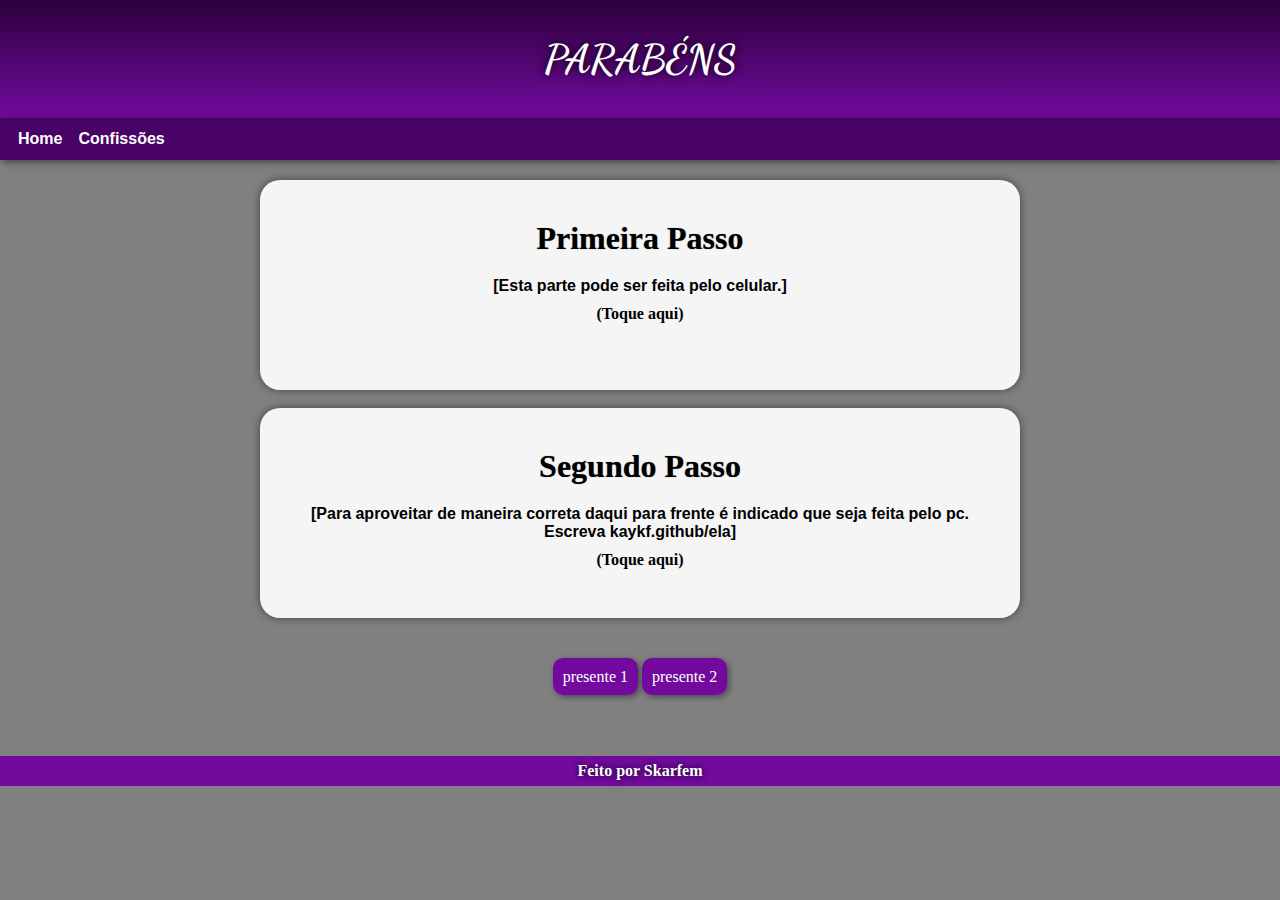
<file: guia.html>
<!DOCTYPE html>
<html lang="pt-br">
<head>
    <meta charset="UTF-8">
    <meta name="viewport" content="width=device-width, initial-scale=1.0">
    <title>Rafa-Ela</title>
    <link rel="shortcut icon" href="corecore.ico" type="image/x-icon">
    <link rel="stylesheet" href="style.css">
</head>
<body>
    <header>
        <h1>PARABÉNS</h1>
    </header>
    <nav>
        <a href="index.html" target="_self" rel="_self">Home</a>
        <a href="conf.html" target="_self" rel="_self">Confissões</a>
    </nav>
    <main>
        <section class="b1">
            <h2>Primeira Passo</h2>
            <h3>[Esta parte pode ser feita pelo celular.]</h3>
            <h4>(Toque aqui)</h4>
            <p>Nessa parte está as declarações e confissões que por ventura eu não tive oportunidade de falar e estou usando este momento para isso. Clique em confissões e depois retorne obrigado</p>
        </section>
        <br>
        <section class="b2">
            <h2>Segundo Passo</h2>
            <h3>[Para aproveitar de maneira correta daqui para frente é indicado que seja feita pelo pc. Escreva <strong>kaykf.github/ela</strong>]</h3>
            <h4>(Toque aqui)</h4>
            <p>Nesta parte estão algumas surpresas e coisas que lembram a sua pessoa, então após ter feito o primeiro passo clique no botão abaixo (Para o presente 1 é recomendado o uso de fones).
            </p>
        </section>
    </main>
    <div class="botoes">
        <a href="presente1.html" target="_self">presente 1</a>
        <a href="presnete2.html" target="_self">presente 2</a>
    </div>
    <footer>Feito por <a href="#">Skarfem</a></footer>
</body>
</html>
</file>
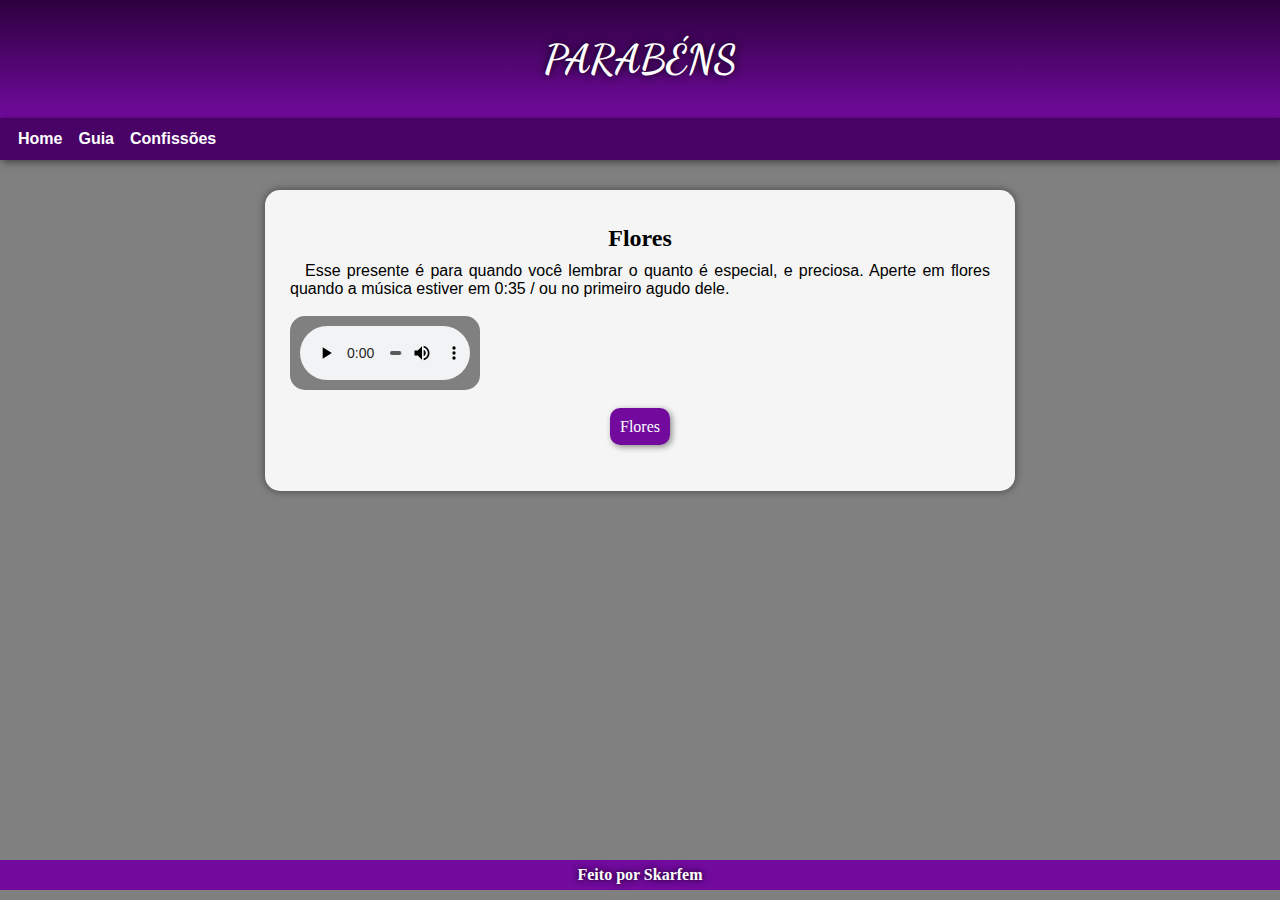
<file: presente1.html>
<!DOCTYPE html>
<html lang="pt-br">
<head>
    <meta charset="UTF-8">
    <meta name="viewport" content="width=device-width, initial-scale=1.0">
    <title>Rafa-Ela</title>
    <link rel="shortcut icon" href="corecore.ico" type="image/x-icon">
    <link rel="stylesheet" href="style.css">
</head>
<body>
    <header>
        <h1>PARABÉNS</h1>
    </header>
    <nav>
        <a href="index.html">Home</a>
        <a href="guia.html" target="_self" rel="_self">Guia</a>
        <a href="conf.html" target="_self" rel="_self">Confissões</a>
    </nav>
   <section>
    <article>
        <h2>Flores</h2>
        <p>Esse presente é para quando você lembrar o quanto é especial, e preciosa. Aperte em flores quando a música estiver em 0:35 / ou no primeiro agudo dele. </p>
        <br>
        <audio src="WhatsApp Audio 2023-11-12 at 18.01.34.mp4" controls autoplay></audio>
        <div class="botoes">
            <br>
            <br>
            <br>
            <br>
         <a href="https://jitenderji1137.github.io/zee5apidata/Flower.html" target="_blank">Flores</a>
         </div>
    </article>
   </section>
    <footer>Feito por <a href="#">Skarfem</a></footer>
</body>
</html>
</file>
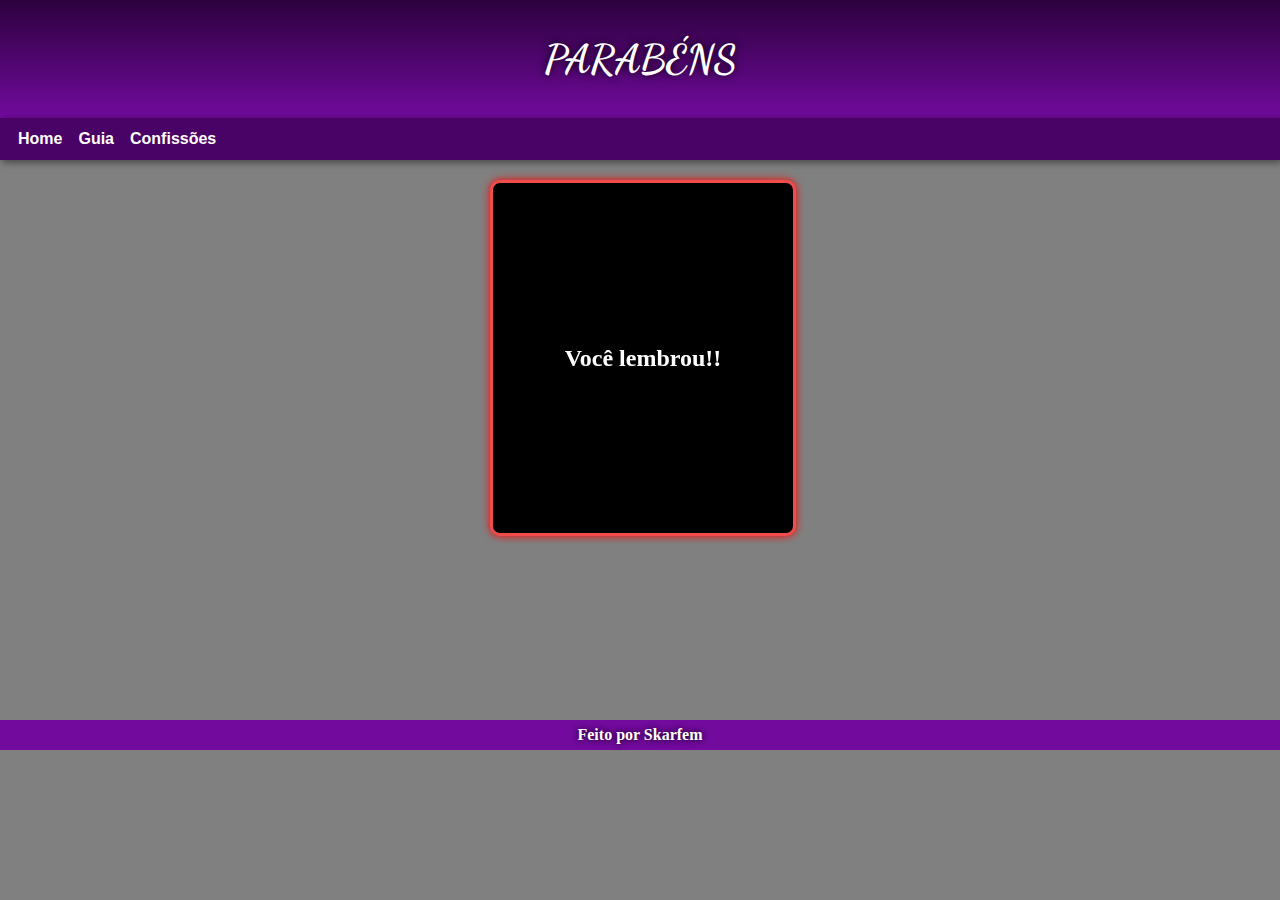
<file: presnete2.html>
<!DOCTYPE html>
<html lang="pt-br">
<head>
    <meta charset="UTF-8">
    <meta name="viewport" content="width=device-width, initial-scale=1.0">
    <title>Rafa-Ela</title>
    <link rel="shortcut icon" href="corecore.ico" type="image/x-icon">
    <link rel="stylesheet" href="style.css">
</head>
<body class="bodicd">
    <header>
        <h1>PARABÉNS</h1>
    </header>
    <nav>
        <a href="index.html">Home</a>
        <a href="guia.html" target="_self" rel="_self">Guia</a>
        <a href="conf.html" target="_self" rel="_self">Confissões</a>
    </nav>
    <main class="mpag2">
      
        <div class="card">
            <div class="front">
                <p>Você lembrou!!</p>
            </div>
            <div class="back">
               <p>No dia 5 de dezembro de 2022, jogo do Brasil e Coreia do Sul,
                depois de muito enrolo a gente se beijou pela primeira vez, o primeiro de muitos, enfim isso ficou na minha memória e eu espero que tenha sido por um bom motivo.
               </p>
               </article>
            </div>
        </div>
  </main>
    <footer>Feito por <a href="#">Skarfem</a></footer>
</body>
</html>
</file>
<file: style.css>
@charset "UTF-8";

@import url('https://fonts.googleapis.com/css2?family=Dancing+Script:wght@400;500;600;700&display=swap');
*{
    margin: 0px;
    padding: 0px;
}
:root{
    --cor-principal:#5A057F;
    --cor01:#822EA6;
    --cor02:#710A9D;
    --cor03:#490367;
    --cor04:#2c013e;

    --fonte-gay:'Dancing Script', cursive;
    --fonte-principal: Arial,Helvetica,sans-serif;
}
body{
    background-color: gray;
    min-height: 200px;
    max-height: 2000px;
}
header{
    padding: 35px;
    background-image: linear-gradient(to bottom,var(--cor04),var(--cor02));
}
header>h1{
    text-align: center;
    color: white;
    text-shadow: 0px 0px 8px black;
    font-family: var(--fonte-gay);
    font-size: 2.5em;
}
nav{
    background-color: var(--cor03);
    padding: 12px;
    box-shadow: 2px 2px 8px rgba(0, 0, 0, 0.509) ;
}
nav>a{
    color: white;
    text-decoration: none;
    font-weight: bolder;
    font-family: var(--fonte-principal);
    padding: 6px;
}
nav>a:hover{
    background-color: var(--cor02);
    border-radius: 15px;
}
nav>a:active{
    text-decoration: underline;
    background-color: var(--cor02);
    border-radius: 15px;
}
section{
    padding: 30px;
    min-height: 600px;
    max-height: 1000px;
}
article{
    margin: auto;
    min-height: 200px;
    max-height: 700px;
    min-width: 200px;
    max-width: 700px;
    background-color: whitesmoke;
    padding: 25px;
    border-radius: 15px;
    box-shadow: 0px 0px 8px rgba(0, 0, 0, 0.485);
}
article>h2{
    margin: 10px 0px;
    text-align: center;
}
article>p{
    text-align: justify;
    padding: 0px;
    font-family: var(--fonte-principal);
    font-weight: 500;
    text-indent: 15px;
}
footer{
    background-color: var(--cor02);
    color: white;
    text-align: center;
    padding: 6px;
    font-weight: bold;
    text-shadow: 0px 0px 6px black;
    margin-top: 40px;
}
footer>a{
    color: white;
    text-decoration: none;
}
/*guia*/
main{
    background-color: gray;
    margin: 20px;
}
main>.b1{
    min-height: 150px;
    max-height: 1000px;
    margin: auto;
    background-color: whitesmoke;
    min-width: 200px;
    max-width: 700px;
    border-radius: 20px;
    box-shadow: 0px 0px 8px rgba(0, 0, 0, 0.501);
}
.b1>h2{
    padding: 10px;
    text-align: center;
    font-size: 2em;
    text-shadow: 0px 0px 1px rgba(0, 0, 0, 0.525) ;
}
.b1>h3{
    text-align: center;
    padding: 10px;
    font-size: 1em;
    font-weight: bold;
    font-family: var(--fonte-principal);
}
.b1>p{
    font-family: var(--fonte-principal);
    padding: 10px;
    display: none;
}
.b1:hover>p{
    display: block;
}
.b1:active>p{
    display: block;
}
main>.b2{
    background-color: whitesmoke;
    min-height: 150px;
    max-height: 1000px;
    margin: auto;
    min-width: 200px;
    max-width: 700px;
    border-radius: 20px;
    box-shadow: 0px 0px 8px rgba(0, 0, 0, 0.501);
}
.b2>h2{
    padding: 10px;
    text-align: center;
    font-size: 2em;
    text-shadow: 0px 0px 1px rgba(0, 0, 0, 0.525) ;
}
.b2>h3{
    text-align: center;
    padding: 10px;
    font-size: 1em;
    font-weight: bold;
    font-family: var(--fonte-principal);
}
.b2>p{
    font-family: var(--fonte-principal);
    padding: 10px;
    display: none;
}
.b2>p{
    display: none;
}
.b2:hover>p{
    display: block;
}
.b2:active>p{
    display: block;
}
div.botoes{
    padding: 30px;
        text-align: center;
}
.botoes>a{
    background-color: var(--cor02);
    padding: 10px;
    color: white;
    text-decoration: none;
    border-radius: 10px;
    box-shadow: 2px 2px 6px rgba(0, 0, 0, 0.439);
    margin: auto;
}
.botoes>a:hover{
    background-color: var(--cor01);
}
.b1>h4{
    text-align: center;
}
.b2>h4{
    text-align: center;
}
/*presente 1*/
section{
    position: relative;
}
audio{
    background-color: gray;
    padding: 10px;
    border-radius: 15px;
    position: absolute;
    width: 170px;
}
/*confissões*/
.art1{
    margin:auto;
    border: 2px solid red;
    min-height: 100px;
    max-height: 2000px;
}
.bodic>main>section{
    min-height: 500px;
    max-height: 3000px;
}
/*carta*/
.card{
    margin: auto;
    min-width: 200px;
    max-width: 300px;
   min-height: 350px;
   max-height: 500px;
   position: relative;
    perspective: 500px;

}
.front, .back{
    width: 100%;
    height: 100%;
    position: absolute;
    backface-visibility: hidden;
    border: 3px solid rgb(241, 76, 76);
    box-shadow: 0px 0px 8px red;
    border-radius: 10px;
    display: flex;
    align-items: center;
    cursor: pointer;
    justify-content: center;
}
.front{
    background-color: #000000;
    color: white;
}
.back{
    background-color:#ffffff;
    transform: rotateY(-180deg);
    text-align: justify;
    padding: 15px;
}

.card:hover .front{
    transform: rotateY(180deg);
    transition-duration: 0.5s;

}
.card:hover .back{
    transform: rotateY(0);
    transition-duration: 0.5s;
}
.mpag2{
    background-color: gray;
}
.card p{
    font-size: 1.5em;
    font-weight: 700;
}
.bodicd>main{
    min-height: 500px;
    max-height: 2000px;

}
</file>
